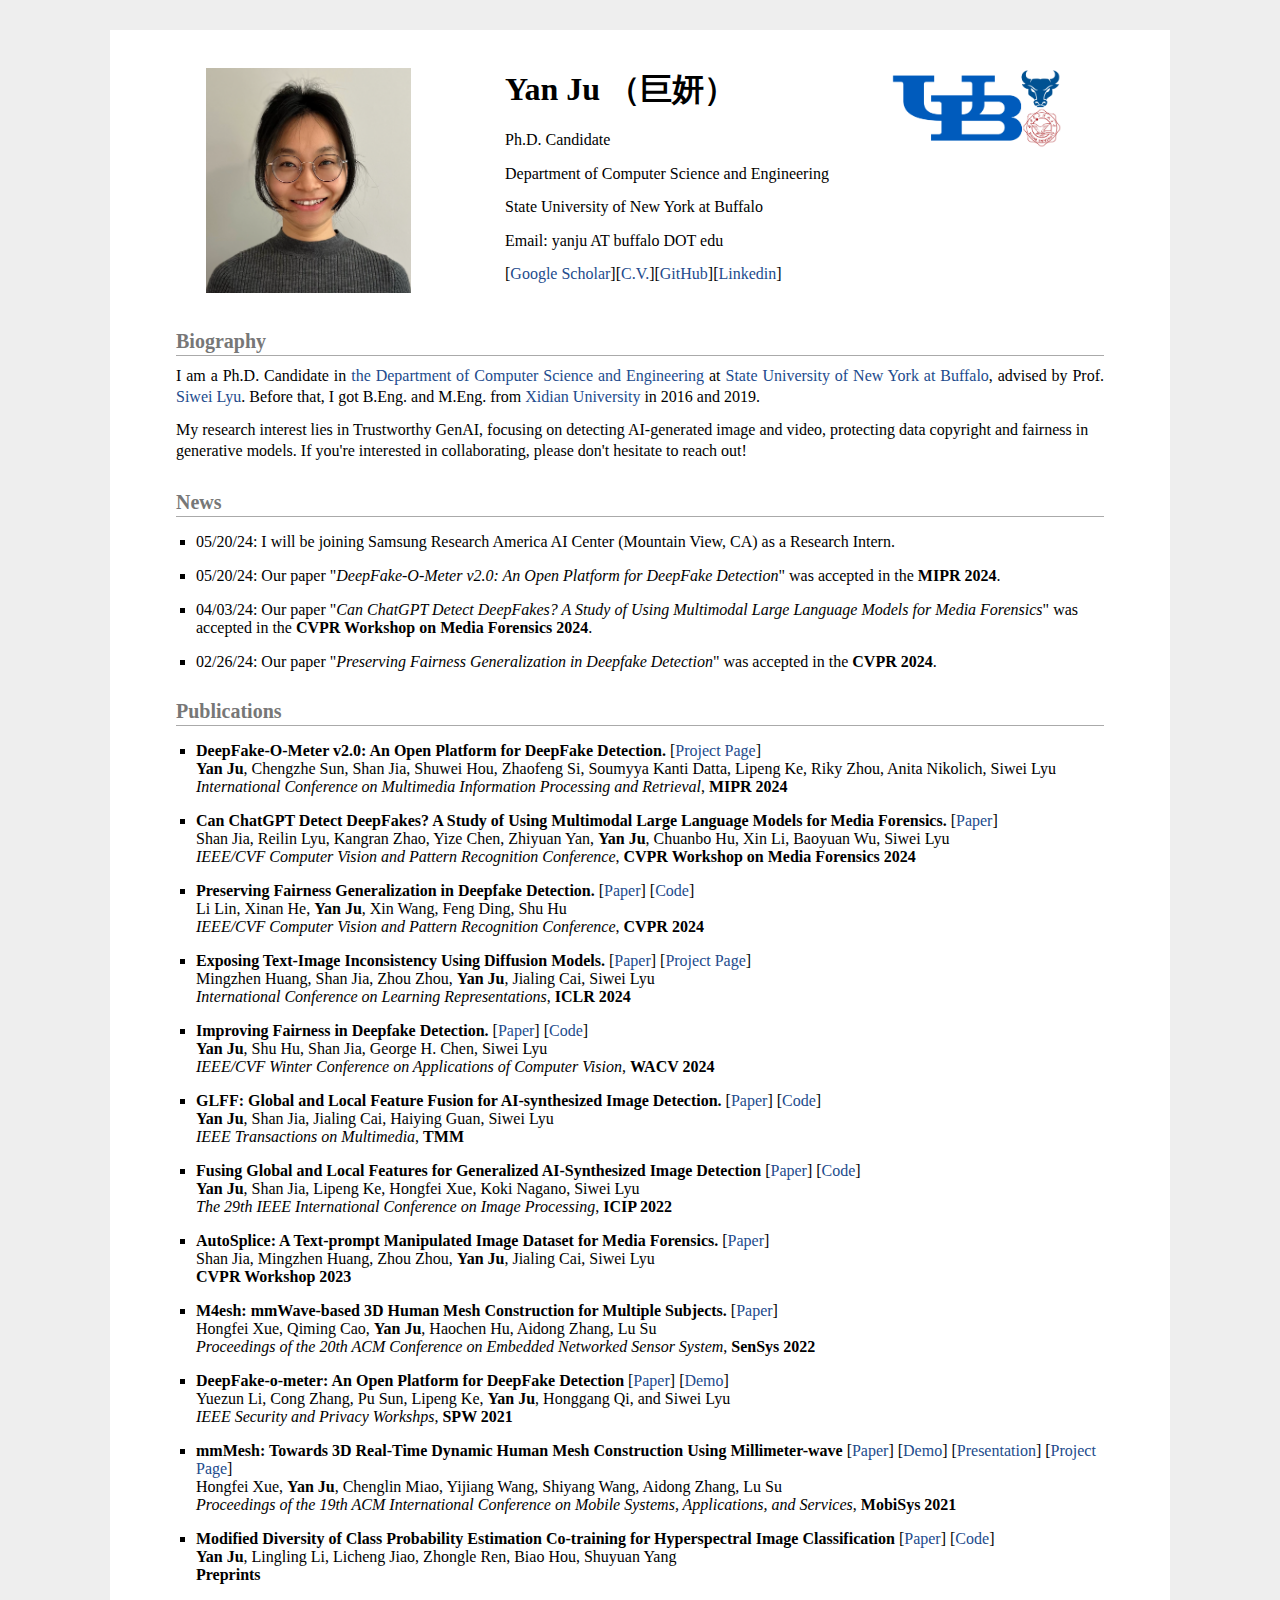
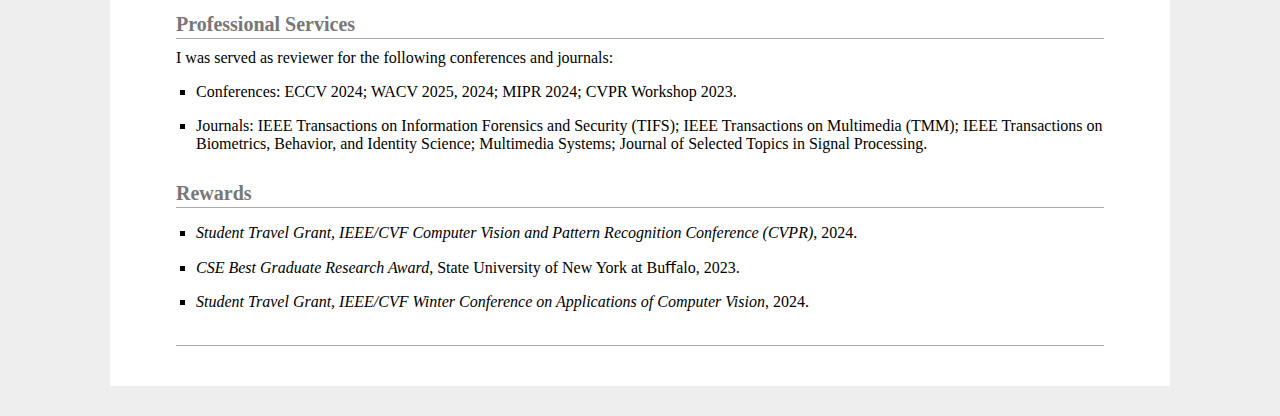
<file: index.html>
<!DOCTYPE html PUBLIC "-//W3C//DTD XHTML 1.1//EN" "http://www.w3.org/TR/xhtml11/DTD/xhtml11.dtd">
<html xmlns="http://www.w3.org/1999/xhtml" xml:lang="en" slick-uniqueid="3">

<head>
<meta http-equiv="Content-Type" content="text/html; charset=UTF-8">
<meta name="keywords" content="Yan Ju, UB, State University of New York at Buffalo, USTC, University of Science and Technology of China, 巨妍, 纽约州立大学布法罗分校, 西安电子科技大学, CS, CSE, Computer Science, Computer Science and Engineering, 电子工程系"> 
<meta name="description" content="Yan Ju&#39;s Homepage">
<link rel="stylesheet" href="./stylesheet.css" type="text/css">
<style type="text/css">
</style>
<title>Yan Ju - Homepage</title>
</head>

<body>

<div id="layout-content" style="margin-top:25px">

<table>
<tbody>
  <tr>
    <td width="39%" valign="top" height="193">
      <img height="225" id="photo" style="padding: 0pt 30pt 0pt 20pt; float: left; display: inline;" src="./2.png">
    </td>
    
    <td width="60%" valign="top" height="193">
      <b><font face="Times New Roman" size="6">Yan Ju</font><font size="6" face="楷体_GB2312"> （巨妍）</font><font face="Times New Roman" size="6"></font></b>
      <br><br>    
      <p>          
          Ph.D. Candidate
      </p>  
      <p>          
          Department of Computer Science and Engineering
      </p>  
      <p>          
          State University of New York at Buffalo
      </p> 
      <p>          
          Email: yanju AT buffalo DOT edu 
      </p>
      <p>          
          [<a href="https://scholar.google.com/citations?user=A0zi6QMAAAAJ&hl=en&oi=ao" target="_blank">Google Scholar</a>][<a href="https://drive.google.com/file/d/1spiWLUoXBZW5jC-ctoIAWhlTYgjbcStV/view?usp=sharing" target="_blank">C.V.</a>][<a href="https://github.com/littlejuyan" target="_blank">GitHub</a>][<a href="https://www.linkedin.com/in/yan-ju-2298a123a/" target="_blank">Linkedin</a>]
      </p>
    </td>
    
    <td width="40%" valign="top" height="80">
      <img height="80" id="ublogo" style="padding: 0pt 30pt 0pt 20pt; float: right; display: inline;" src="./logo.png">
    </td>
    
  </tr>
</tbody>
</table>

<h2>Biography</h2>
<p style="text-align:justify;">
  I am a Ph.D. Candidate in <a href="https://engineering.buffalo.edu/computer-science-engineering.html" target="_blank"> the Department of Computer Science and Engineering</a> at <a href="https://www.buffalo.edu/" target="_blank">State University of New York at Buffalo</a>, advised by Prof. <a href="https://cse.buffalo.edu/~siweilyu/" target="_blank">Siwei Lyu</a>. Before that, I got B.Eng. and M.Eng. from <a href="https://www.xidian.edu.cn/index/index.htm" target="_blank">Xidian University</a> in 2016 and 2019.
</p>
<p> 
  My research interest lies in Trustworthy GenAI, focusing on detecting AI-generated image and video, protecting data copyright and fairness in generative models. If you're interested in collaborating, please don't hesitate to reach out!
</p>

<h2>News</h2>

<ul>
        <li>
        05/20/24: I will be joining Samsung Research America AI Center (Mountain View, CA) as a Research Intern.
        </li>
        <li>
        05/20/24: Our paper "<em>DeepFake-O-Meter v2.0: An Open Platform for DeepFake Detection</em>" was accepted in the <b> MIPR 2024</b>. 
        </li>
          <li>
        04/03/24: Our paper "<em>Can ChatGPT Detect DeepFakes? A Study of Using Multimodal Large Language Models for Media Forensics</em>" was accepted in the <b>CVPR Workshop on Media Forensics 2024</b>. 
        </li>
        <li>
        02/26/24: Our paper "<em>Preserving Fairness Generalization in Deepfake Detection</em>" was accepted in the <b>CVPR 2024</b>. 
        </li>
<!--           <li>
        01/16/24: Our paper "<em>Exposing Text-Image Inconsistency Using Diffusion Models</em>" was accepted in the <b>ICLR 2024</b>. 
        </li> -->
  
<!--   <li>
        11/29/23: Recipient of the University at Buffalo, 2022-23 CSE PhD Research Award! 
        </li>
      <li>
        11/19/23: Being awarded a Travel Grant to attend the 2024 IEEE/CVF WACV! 
    </li>
  
    <li>
        10/24/23: Our paper "<em>Improving Fairness in Deepfake Detection</em>" was accepted in the <b>WACV 2024</b>. 
    </li>
  
      <li>
        08/31/23: Our paper "<em>GLFF: Global and Local Feature Fusion for AI-synthesized Image Detection</em>" was accepted in the <b>IEEE Transactions on Multimedia</b>.
      
    </li>
    <li>
      04/03/23: Our paper "<em>AutoSplice: A Text-prompt Manipulated Image Dataset for Media Forensics</em>" was accepted in the <b>CVPR Workshop 2023</b>!
    </li> 
 <li>
        10/17/22: Our paper "<em>M4esh: mmWave-based 3D Human Mesh Construction for Multiple Subjects</em>" was accepted in the <b>SenSys 2022</b>.
    </li>
  
    <li>
        06/20/22: Our paper "<em>Fusing Global and Local Features for Generalized AI-Synthesized Image Detection</em>" was accepted in <b>ICIP 2022</b>.
    </li>
  
    <li>
        03/29/22: I gave a talk on GAN image detection at <a href="https://www.darpa.mil/program/semantic-forensics" target="_blank">SemaFor Program</a>.
    </li>

    <li>
        05/27/21: Our Paper "<em>DeepFake-o-meter: An Open Platform for DeepFake Detection</em>" was accepted in the <b>2021 IEEE Security and Privacy Workshops (SPW)</b>.
    </li>
    <li>
        05/25/21: Our Paper "<em>mmMesh: Towards 3D Real-Time Dynamic Human Mesh Construction Using Millimeter-wave</em>" was accepted in the <b>MobiSys 2021</b>.
    </li>
    <li>
        2/1/21: I joined <a href="https://ubmdfl.cse.buffalo.edu/index.html" target="_blank"> Media Forensic Lab (UBMDFL)</a> led by Professor Siwei Lyu. Before that, I worked with Prof. <a href="https://engineering.purdue.edu/~lusu/" target="_blank">Lu Su</a> on wireless human sensing. 
    </li> -->
</ul>

<h2>Publications</h2>

<ul>
        <li id='fairness24'>
        <font size="3.5" face="times new roman, serif"><b>DeepFake-O-Meter v2.0: An Open Platform for DeepFake Detection.</b>
<!--             [<a href="https://arxiv.org/pdf/2404.13146.pdf" target="_blank">Paper</a>] -->
            [<a href="https://zinc.cse.buffalo.edu/ubmdfl/deep-o-meter/landing_page" target="_blank">Project Page</a>]<br>
           <b>Yan Ju</b>, Chengzhe Sun, Shan Jia, Shuwei Hou, Zhaofeng Si, Soumyya Kanti Datta, Lipeng Ke, Riky Zhou, Anita Nikolich, Siwei Lyu<br> 
           <em>International Conference on Multimedia Information Processing and Retrieval</em>, <b>MIPR 2024</b></font>
    </li>

    <p style="margin-top:1px"></p>

    <li id='fairness24'>
        <font size="3.5" face="times new roman, serif"><b>Can ChatGPT Detect DeepFakes? A Study of Using Multimodal Large Language Models for Media Forensics.</b>
            [<a href="https://arxiv.org/pdf/2403.14077.pdf" target="_blank">Paper</a>]<br>
           Shan Jia, Reilin Lyu, Kangran Zhao, Yize Chen, Zhiyuan Yan, <b>Yan Ju</b>, Chuanbo Hu, Xin Li, Baoyuan Wu, Siwei Lyu<br> 
           <em>IEEE/CVF Computer Vision and Pattern Recognition Conference</em>, <b>CVPR Workshop on Media Forensics 2024</b></font>
    </li>

    <p style="margin-top:1px"></p>

  
      <li id='fairness24'>
        <font size="3.5" face="times new roman, serif"><b>Preserving Fairness Generalization in Deepfake Detection.</b>
            [<a href="https://arxiv.org/pdf/2402.17229v1.pdf" target="_blank">Paper</a>]
            [<a href="https://github.com/Purdue-M2/Fairness-Generalization" target="_blank">Code</a>]<br>
           Li Lin, Xinan He, <b>Yan Ju</b>, Xin Wang, Feng Ding, Shu Hu<br> 
           <em>IEEE/CVF Computer Vision and Pattern Recognition Conference</em>, <b>CVPR 2024</b></font>
    </li>

    <p style="margin-top:1px"></p>
        
  <li id='inconsistency24'>
        <font size="3.5" face="times new roman, serif"><b>Exposing Text-Image Inconsistency Using Diffusion Models.</b>
            [<a href="https://openreview.net/pdf?id=Ny150AblPu" target="_blank">Paper</a>]
            [<a href="https://mingzhenhuang.com/projects/InconsisDet.html" target="_blank">Project Page</a>]<br>
          Mingzhen Huang, Shan Jia, Zhou Zhou, <b>Yan Ju</b>, Jialing Cai, Siwei Lyu<br>
          <em>International Conference on Learning Representations</em>, <b>ICLR 2024</b></font>
    </li>

    <p style="margin-top:1px"></p>
  
      <li id='fairness23'>
        <font size="3.5" face="times new roman, serif"><b>Improving Fairness in Deepfake Detection.</b>
            [<a href="https://arxiv.org/pdf/2306.16635.pdf" target="_blank">Paper</a>]
            [<a href="https://github.com/littlejuyan/DF_Fairness" target="_blank">Code</a>]<br>
           <b>Yan Ju</b>, Shu Hu, Shan Jia, George H. Chen, Siwei Lyu<br> 
           <em>IEEE/CVF Winter Conference on Applications of Computer Vision</em>, <b>WACV 2024</b></font>
    </li>

    <p style="margin-top:1px"></p>
  
     <li id='tmm23'>
        <font size="3.5" face="times new roman, serif"><b>GLFF: Global and Local Feature Fusion for AI-synthesized Image Detection.</b>
            [<a href="https://arxiv.org/pdf/2211.08615.pdf" target="_blank">Paper</a>]
            [<a href="https://github.com/littlejuyan/GLFF" target="_blank">Code</a>]<br>
           <b>Yan Ju</b>, Shan Jia, Jialing Cai, Haiying Guan, Siwei Lyu<br>
           <em>IEEE Transactions on Multimedia</em>, <b>TMM</b></font>
    </li>

      <p style="margin-top:1px"></p>
  
    <li id='ICIP22'>
        <font size="3.5" face="times new roman, serif"><b>Fusing Global and Local Features for Generalized AI-Synthesized Image Detection</b>
            [<a href="https://arxiv.org/pdf/2203.13964.pdf" target="_blank">Paper</a>]
            [<a href="https://github.com/littlejuyan/FusingGlobalandLocal" target="_blank">Code</a>]<br>
                        <b>Yan Ju</b>, Shan Jia, Lipeng Ke, Hongfei Xue, Koki Nagano, Siwei Lyu<br>
                        <em>The 29th IEEE International Conference on Image Processing</em>, <b>ICIP 2022</b> </font>
    </li>

      <p style="margin-top:1px"></p>
  
  
   <li id='cvprw23'>
        <font size="3.5" face="times new roman, serif"><b>AutoSplice: A Text-prompt Manipulated Image Dataset for Media Forensics.</b>
            [<a href="https://arxiv.org/pdf/2304.06870.pdf" target="_blank">Paper</a>]<br>
           Shan Jia, Mingzhen Huang, Zhou Zhou, <b>Yan Ju</b>, Jialing Cai, Siwei Lyu<br>
           <b>CVPR Workshop 2023</b></font>
    </li>

    <p style="margin-top:1px"></p>
  
  <li id='SenSys2022'>
        <font size="3.5" face="times new roman, serif"><b>M4esh: mmWave-based 3D Human Mesh Construction for Multiple Subjects.</b>
          [<a href="https://dl.acm.org/doi/pdf/10.1145/3560905.3568545" target="_blank">Paper</a>]<br>
           Hongfei Xue, Qiming Cao,  <b>Yan Ju</b>, Haochen Hu, Aidong Zhang, Lu Su<br>
           <em>Proceedings of the 20th ACM Conference on Embedded Networked Sensor System</em>, <b>SenSys 2022</b> </font>
    </li>

    <p style="margin-top:1px"></p>
  
    <li id='SPW'>
        <font size="3.5" face="times new roman, serif"><b>DeepFake-o-meter: An Open Platform for DeepFake Detection</b>
            [<a href="https://ieeexplore.ieee.org/stamp/stamp.jsp?arnumber=9474270" target="_blank">Paper</a>]
            [<a href="https://zinc.cse.buffalo.edu/ubmdfl/deep-o-meter/" target="_blank">Demo</a>]<br>
                        Yuezun Li, Cong Zhang, Pu Sun, Lipeng Ke, <b>Yan Ju</b>, Honggang Qi, and Siwei Lyu<br>
                        <em>IEEE Security and Privacy Workshps</em>, <b>SPW 2021</b> </font>
    </li>

    <p style="margin-top:1px"></p>
  
    <li id='MobiSys21'>
        <font size="3.5" face="times new roman, serif"><b>mmMesh: Towards 3D Real-Time Dynamic Human Mesh Construction Using Millimeter-wave</b>
            [<a href="https://dl.acm.org/doi/10.1145/3458864.3467679" target="_blank">Paper</a>]
            [<a href="https://www.youtube.com/watch?v=xW4ZlmxEu9Q" target="_blank">Demo</a>]
            [<a href="https://youtu.be/zEAKmNc-0MY" target="_blank">Presentation</a>]
            [<a href="https://havocfixer.github.io/mmMesh/" target="_blank">Project Page</a>]<br>
                        Hongfei Xue, <b>Yan Ju</b>, Chenglin Miao, Yijiang Wang, Shiyang Wang, Aidong Zhang, Lu Su<br>
                        <em>Proceedings of the 19th ACM International Conference on Mobile Systems, Applications, and Services</em>, <b>MobiSys 2021</b> </font>
    </li>

    <p style="margin-top:1px"></p>

    <li id='arXiv18'>
        <font size="3.5" face="times new roman, serif"><b>Modified Diversity of Class Probability Estimation Co-training for Hyperspectral Image Classification</b>
            [<a href="https://arxiv.org/pdf/1809.01436.pdf" target="_blank">Paper</a>]
            [<a href="https://github.com/littlejuyan/MDCPE-Co-training" target="_blank">Code</a>]<br>
                        <b>Yan Ju</b>, Lingling Li, Licheng Jiao, Zhongle Ren, Biao Hou, Shuyuan Yang<br>
                        <b>Preprints</b></font>
    </li>

    <!-- <p style="margin-top:1px"></p>

    <li id='MobiHoc19'>
        <font size="3.5" face="times new roman, serif"><b>DeepFusion: A Deep Learning Framework for the Fusion of Heterogeneous Sensory Data</b>
            [<a href="./resource/19_MobiHoc.pdf" target="_blank">Paper</a>]<br>
                        <b>Hongfei Xue</b>, Wenjun Jiang, Chenglin Miao, Ye Yuan, Fenglong Ma, Xin Ma, Yijiang Wang, Shuochao Yao, Wenyao Xu, Aidong Zhang, Lu Su<br>
                        <em>Proceedings of the Twentieth ACM International Symposium on Mobile Ad Hoc Networking and Computing</em>, <b>MobiHoc2019</b> </font>
    </li> -->
</ul>

<h2>Professional Services</h2>
    I was served as reviewer for the following conferences and journals:
    <ul>
        <li>
            Conferences: ECCV 2024; WACV 2025, 2024; MIPR 2024; CVPR Workshop 2023.
       </li>
        <li>
            Journals: IEEE Transactions on Information Forensics and Security (TIFS); IEEE Transactions on Multimedia (TMM); IEEE Transactions on Biometrics, Behavior, and Identity Science; Multimedia Systems; Journal of Selected Topics in Signal Processing.
       </li>
    </ul>

<h2>Rewards</h2>
<ul>
  <li>
  <em>Student Travel Grant, IEEE/CVF Computer Vision and Pattern Recognition Conference (CVPR)</em>, 2024.
   </li>
  <li>
      <em>CSE Best Graduate Research Award</em>, State University of New York at Buﬀalo, 2023.
  </li>
  <li>
        <em>Student Travel Grant, IEEE/CVF Winter Conference on Applications of Computer Vision</em>, 2024.
    </li>
</ul>
 
 <!-- Default Statcounter code for HavocFiXer's Homepage
https://havocfixer.github.io/ -->
<h2></h2>
<script type='text/javascript' id='clustrmaps' src='//cdn.clustrmaps.com/map_v2.js?cl=080808&w=286&t=n&d=4NOTIK1NLp8bN6ghzPg2HLG-EgPZrxV8aUtiKiiKdJ0&co=ffffff&cmo=3acc3a&cmn=ff5353&ct=808080'></script>
</div>
</body>
</html>
</file>
<file: stylesheet.css>
/* Default css file for jemdoc. */

table#tlayout {
    border: none;
    border-collapse: separate;
    background: white;
}
/*
body {
	background: white;
	padding-bottom: 8px;
	margin: 0;
}
*/
html {
  background-color: #eeeeee; 
}

body {
	font-family: Georgia, serif;
	color: #000;
	background-color: #ffffff;
	text-align: left; /* for IE */
	margin-top: 30px;
	margin-bottom: 30px;
	margin-left: auto;
	margin-right: auto;
	padding-left: 50px;
	padding-right: 50px;
	padding-top: 10px;
	padding-bottom: 30px;
	max-width: 960px;
}

#layout-menu {
	background: #f6f6f6;
	border: 1px solid #dddddd;
	padding-top: 0.5em;
	padding-left: 8px;
	padding-right: 8px;
	font-size: 1.0em;
	width: auto;
	white-space: nowrap;
    text-align: left;
    vertical-align: top;
}

#layout-menu td {
	background: #f4f4f4;
    vertical-align: top;
}

#layout-content {
	padding-top: 0.0em;
	padding-left: 1.0em;
	padding-right: 1.0em;
    border: none;
    background: white;
    text-align: left;
    vertical-align: top;
}

#layout-menu a {
	line-height: 1.5em;
	margin-left: 0.5em;
}

tt {
    background: #ffffdd;
}

pre, tt {
	font-size: 90%;
	font-family: monaco, monospace;
}

a, a > tt {
	color: #224b8d;
	text-decoration: none;
}

a:hover {
	/*border-bottom: 1px gray dotted;
	font-weight: bold;*/
	color:#FF0000; 
}

#layout-menu a.current:link, #layout-menu a.current:visited {
	color: #022b6d;
	border-bottom: 1px gray solid;
}
#layout-menu a:link, #layout-menu a:visited, #layout-menu a:hover {
	color: #527bbd;
	text-decoration: none;
}
#layout-menu a:hover {
	text-decoration: none;
}

div.menu-category {
	border-bottom: 1px solid gray;
	margin-top: 0.8em;
	padding-top: 0.2em;
	padding-bottom: 0.1em;
	font-weight: bold;
}

div.menu-item {
	padding-left: 16px;
	text-indent: -16px;
}

div#toptitle {
	padding-bottom: 0.2em;
	margin-bottom: 1.5em;
	/*border-bottom: 3px double gray;*/
}

/* Reduce space if we begin the page with a title. */
div#toptitle + h2, div#toptitle + h3 {
	margin-top: 0em;
}

div#subtitle {
	margin-top: 0.0em;
	margin-bottom: 0.0em;
	padding-top: 0em;
	padding-bottom: 0.1em;
}

em {
	font-style: italic;
}

strong {
	font-weight: bold;
}


red {
	color: #FF0000;
}

h1, h2, h3 {
	color: #777777;
	margin-top: 0.7em;
	margin-bottom: 0.5em;
	padding-bottom: 0.2em;
	line-height: 1.0;
	padding-top: 0.5em;
	border-bottom: 1px solid #aaaaaa;
}

h1 {
	color: #527bbd;
	font-size: 165%;
	padding-bottom: 0.3em;
}

h2 {
	padding-top: 0.8em;
	font-size: 125%;
}

h2 + h3 {
    padding-top: 0.2em;
}

h3 {
	font-size: 110%;
	border-bottom: none;
}

p {
	margin-top: 0.0em;
	margin-bottom: 0.8em;
	padding: 0;
	line-height: 1.3;
}

pre {
	padding: 0;
	margin: 0;
}

div#footer {
	font-size: small;
	border-top: 1px solid #c0c0c0;
	padding-top: 0.1em;
	margin-top: 4.0em;
	color: #c0c0c0;
}

div#footer a {
	color: #80a0b0;
}

div#footer-text {
	float: left;
	padding-bottom: 8px;
}

ul, ol, dl {
	margin-top: 0.2em;
	padding-top: 0;
	margin-bottom: 0.8em;
}

dt {
	margin-top: 0.5em;
	margin-bottom: 0;
}

dl {
	margin-left: 20px;
}

dd {
	color: #222222;
}

dd > *:first-child {
	margin-top: 0;
}

ul {
	list-style-position: inherit;
	list-style-type: square;
	padding-left: 20px;
}

p + ul, p + ol {
	margin-top: -0.5em;
}

li {
	margin-top: 1em;
}

ol {
	list-style-position: outside;
	list-style-type: decimal;
}

li p, dd p {
	margin-bottom: 0.3em;
}


ol ol {
	list-style-type: lower-alpha;
}

ol ol ol {
	list-style-type: lower-roman;
}

p + div.codeblock {
	margin-top: -0.6em;
}

div.codeblock, div.infoblock {
	margin-right: 0%;
	margin-top: 1.2em;
	margin-bottom: 1.3em;
}

div.blocktitle {
	font-weight: bold;
	color: #cd7b62;
	margin-top: 1.2em;
	margin-bottom: 0.1em;
}

div.blockcontent {
	border: 1px solid silver;
	padding: 0.3em 0.5em;
}

div.infoblock > div.blockcontent {
	background: #ffffee;
}

div.blockcontent p + ul, div.blockcontent p + ol {
	margin-top: 0.4em;
}

div.infoblock p {
	margin-bottom: 0em;
}

div.infoblock li p, div.infoblock dd p {
	margin-bottom: 0.5em;
}

div.infoblock p + p {
	margin-top: 0.8em;
}

div.codeblock > div.blockcontent {
	background: #f6f6f6;
}

span.pycommand {
	color: #000070;
}

span.statement {
	color: #008800;
}
span.builtin {
	color: #000088;
}
span.special {
	color: #990000;
}
span.operator {
	color: #880000;
}
span.error {
	color: #aa0000;
}
span.comment, span.comment > *, span.string, span.string > * {
	color: #606060;
}

@media print {
	#layout-menu { display: none; }
}

#fwtitle {
	margin: 2px;
}

#fwtitle #toptitle {
	padding-left: 0.5em;
	margin-bottom: 0.5em;
}

#layout-content h1:first-child, #layout-content h2:first-child, #layout-content h3:first-child {
	margin-top: -0.7em;
}

div#toptitle h1, #layout-content div#toptitle h1 {
	margin-bottom: 0.0em;
	padding-bottom: 0.1em;
	padding-top: 0;
	margin-top: 0.5em;
	border-bottom: none;
}

img.eq {
	padding: 0;
	padding-left: 0.1em;
	padding-right: 0.1em;
	margin: 0;
}

img.eqwl {
	padding-left: 2em;
	padding-top: 0.6em;
	padding-bottom: 0.2em;
	margin: 0;
}

table + table {
    margin-top: 1em;
}

tr.heading {
    font-weight: bold;
    border-bottom: 2px solid black;
}

img {
    border: none;
}

table.imgtable, table.imgtable td {
    border: none;
    text-align: left;
}
</file>
